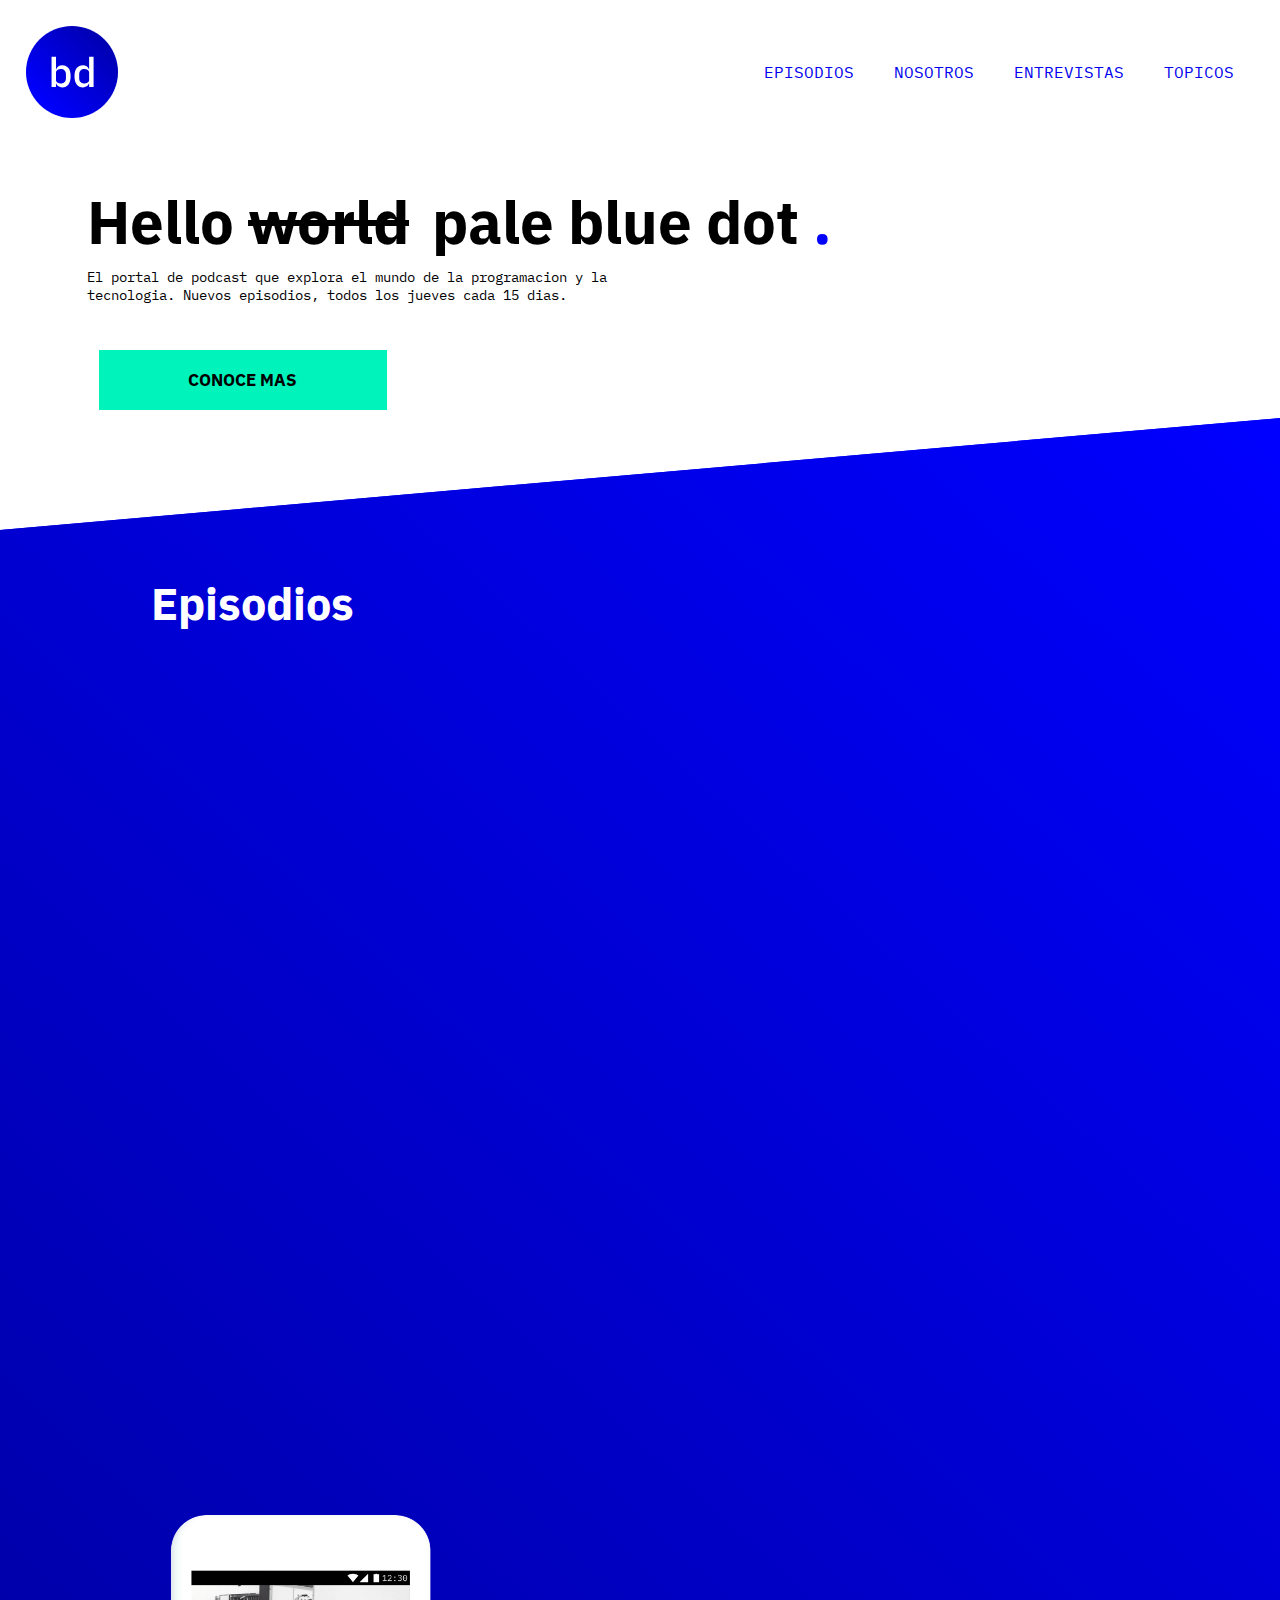
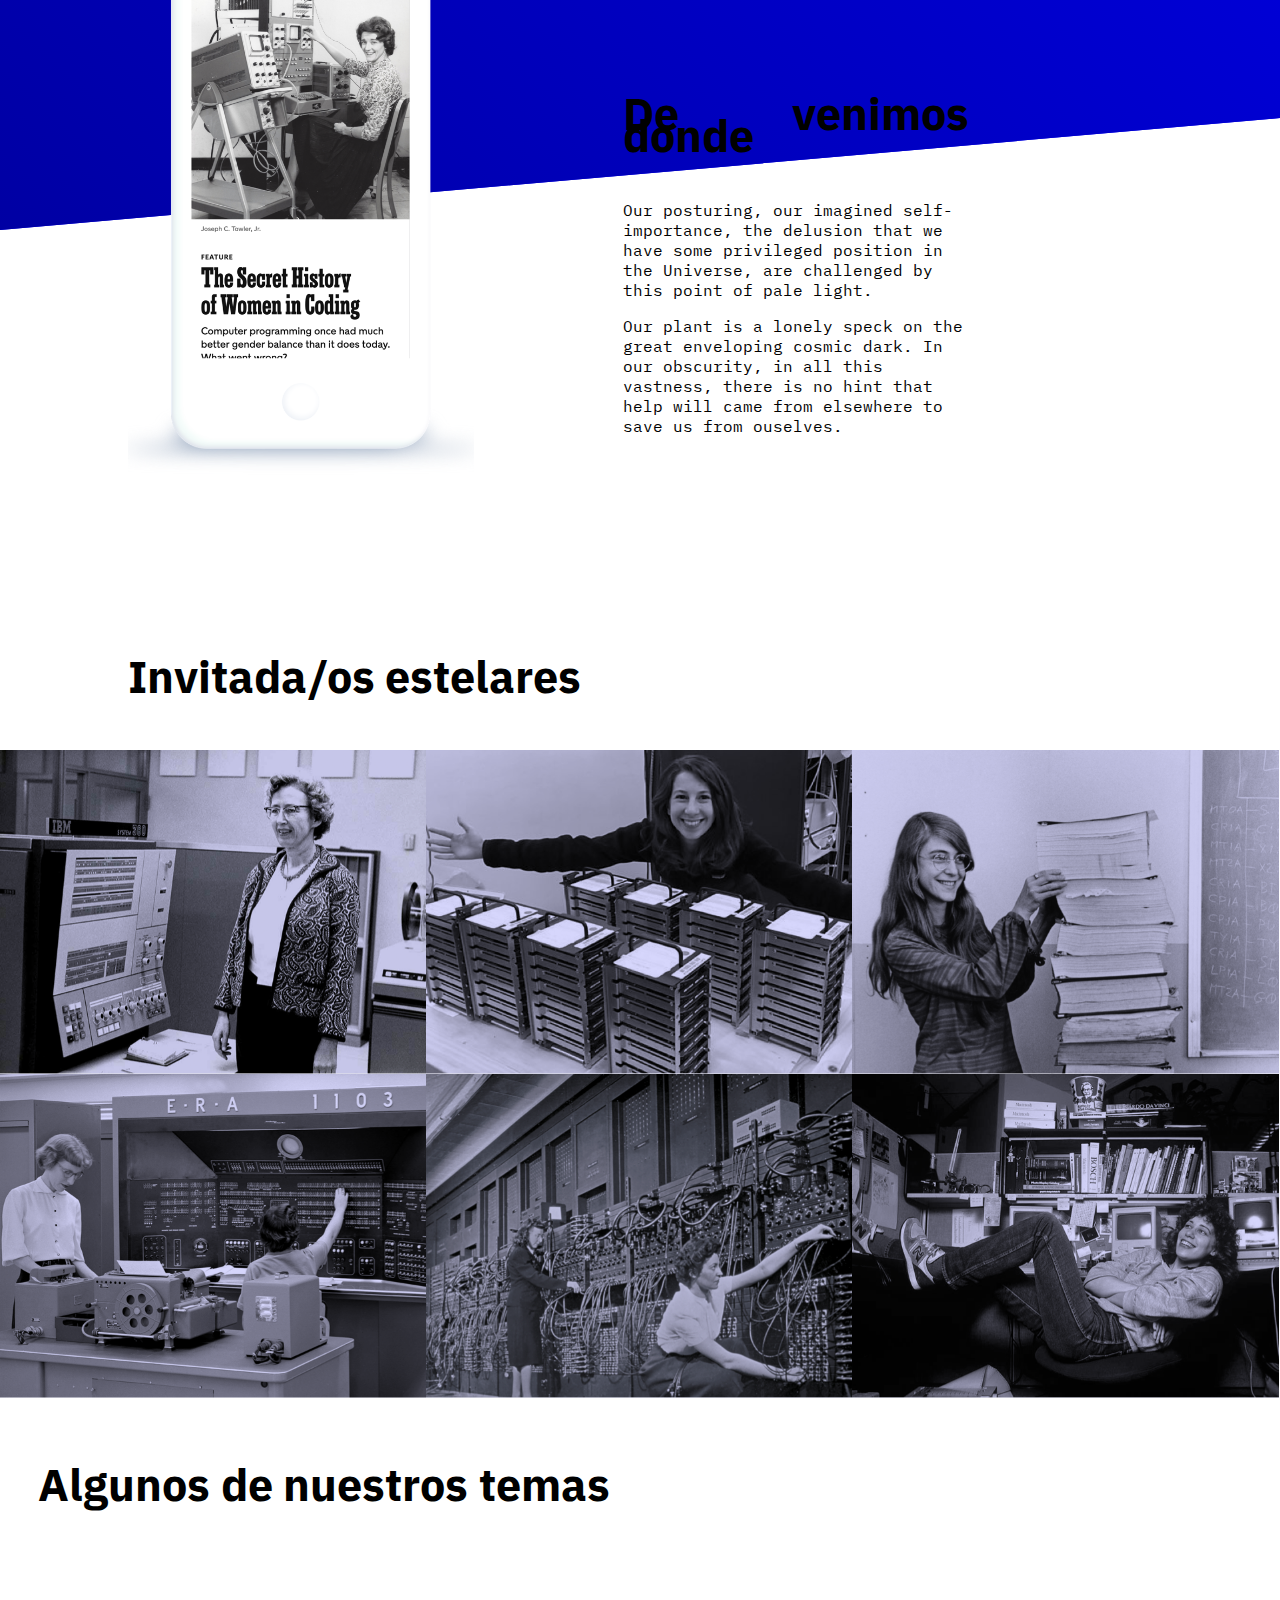
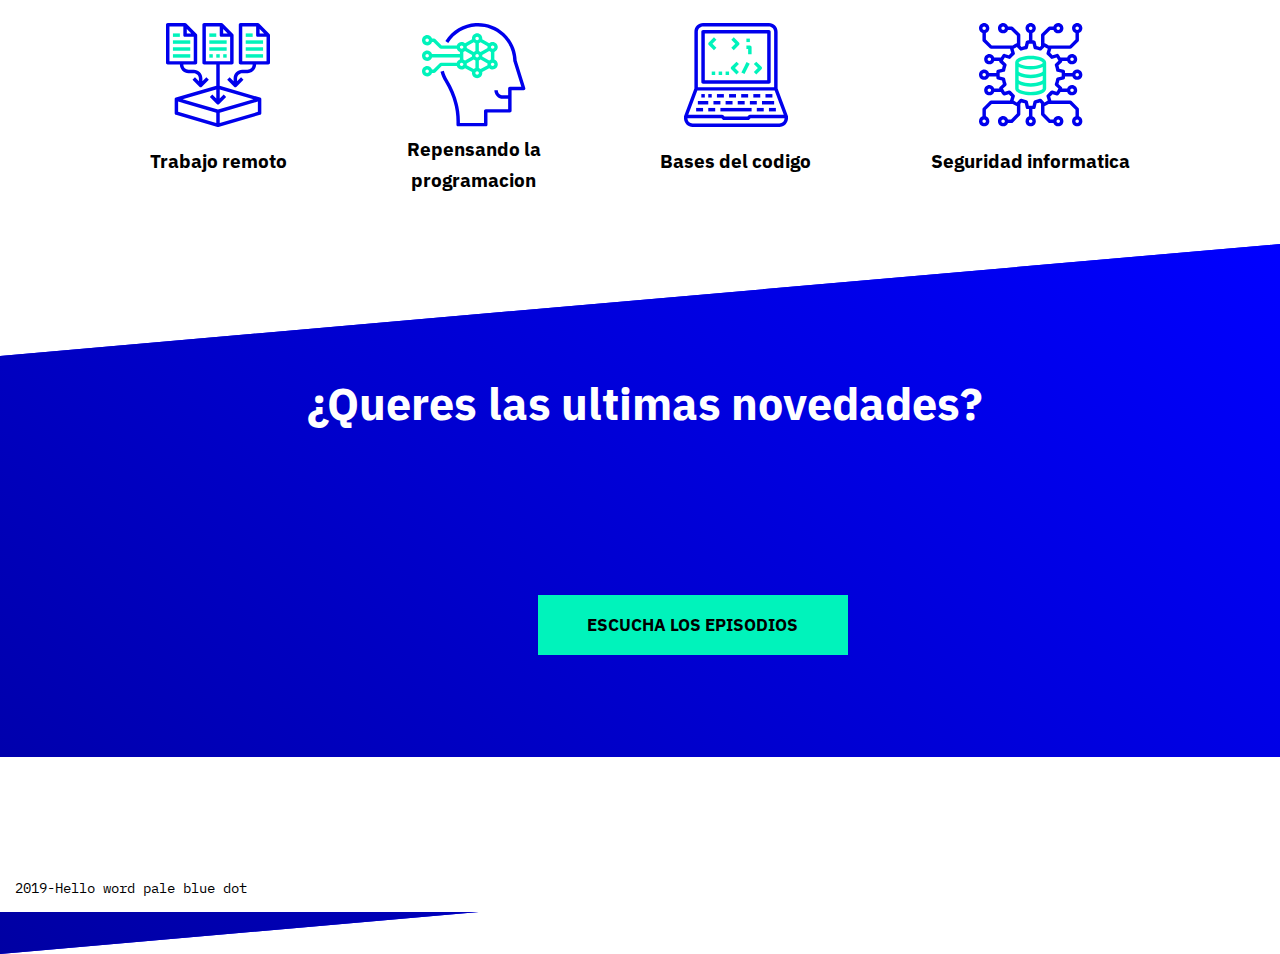
<file: index.html>
<!DOCTYPE html>
<html lang="en">
<head>
    <meta charset="UTF-8">
    <meta name="viewport" content="width=device-width, initial-scale=1.0">
    <meta http-equiv="X-UA-Compatible" content="ie=edge">
    <link rel="stylesheet" href="./styles/style.css"/>
    <script src="./scripts/fontawesome-db12616723.js" crossorigin="anonymous"></script>
    <link href="https://fonts.googleapis.com/css?family=IBM+Plex+Sans&display=swap" rel="stylesheet">
    <link href="https://fonts.googleapis.com/css?family=IBM+Plex+Mono&display=swap" rel="stylesheet">
    <title>Document</title>
</head>
<body>
    <header>
        <nav>
            <input type="checkbox" id="botonmenu">
            <div class="primerbloque">
                <img src="./images/logo.svg" alt="logo" class="logo">
                <div class="segundobloque">
                    <label for="botonmenu"><i class="fas fa-bars" id="hamburguesa"></i></label>
                    <label for="botonmenu"><i class="fas fa-times" id="cruz"></i></label>
                </div>
            </div>
            <ul class="menu">
                <li><a href="#episodios">EPISODIOS</a></li>
                <li><a href="#nosotros">NOSOTROS</a></li>
                <li><a href="#entrevistas">ENTREVISTAS</a></li>
                <li><a href="#topicos">TOPICOS</a></li>
            </ul>
        </nav>
    </header>
    <section class="bloqueuno">
            <div class="primero">
                    <h1 class="titulo" id="p1">Hello <span style="text-decoration: line-through;"> world</span></h1>
                    <h1 class="titulo" id="p2">pale blue dot <span style="color: blue;">.</span></h1>
                 </div>
                    <div class="texto1">
                    <p class="portal">Un podcast que explora el mundo de la programacion. Nuevos episodios, todos los jueves cada 15 dias.
                    </p>
                    </div>
                    <div class="texto1-1">
                        <p>
                            El portal de podcast que explora el mundo de la programacion y la tecnologia. Nuevos episodios, todos los jueves cada 15 dias.
                        </p>
                    </div>
                    <div class="contenedorcuadrado">
                    <div class="cuadrado">
                            <h3>CONOCE MAS</h3>
                         </div> 
                        </div>
    </section>
    <div class="fondo"></div>
    <section id="blockepisodios" class="episodios">
            <h2 class="subtitulos" id="episodios">Episodios</h2>
            <div class="spotify">
                    <iframe src="https://open.spotify.com/embed-podcast/episode/7AZZy2nJ4R9ZndHW0h2yxt"></iframe>
                    <iframe src="https://open.spotify.com/embed-podcast/show/4kYCRYJ3yK5DQbP5tbfZby"></iframe>
                    <iframe src="https://open.spotify.com/embed-podcast/show/5JxcIaIkN8zx3Zy7yD9snv"></iframe>
                    <iframe src="https://open.spotify.com/embed-podcast/show/2Iibd5A6R7mxkCm4NwNmUn"></iframe>
                  
            </div>
    </section>
    <section class="telefono">
            <div class="phone">
                <img src="./images/phone.png" alt="phone">
            </div>
            <div class="textphone" id="nosotros">
                <div class="donde">
                <h2 class="subtitulos" id="nos1">De donde</h2>  
                <h2 class="subtitulos" id="nos2">venimos</h2>
             </div>
               <div class="texto2">
                <p class="subtexto1">Our posturing, our imagined self-importance, the delusion that we have some privileged position in the Universe, are challenged by this point of pale light.</p>
                <p class="subtexto2">Our plant is a lonely speck on the great enveloping cosmic dark. In our obscurity, in all this vastness, there is no hint that help will came from elsewhere to save us from ouselves.</p>
               </div> 
            </div>
    </section>
    <div id="entrevistas" class="invitados">
        <h2 class="subtitulos" id="inv1">Invitada/os</h2>
        <h2 class="subtitulos" id="inv2">estelares</h2>
    </div>
    <section class="img-invitadas">
        <img src="images/grace-hopper.png" alt="grace-hopper">
        <img src="images/Katie-Bouman.png" alt="katie-bouman">
        <img src="images/Margaret_Hamilton.png" alt="margaret-hamilton">
        <img src="images/An-ERA-Univac-1103-computer-in-the-1950s.png" alt="computer-in-1050"> 
        <img src="images/Computer-operators-with-an-Eniac—the-world’s-first-programmable-general-purpose-computer.png" alt="first-programable-computer">
        <img src="images/susan-kare.png" alt="susan-kare">

    </section>
    
    <div id="topicos" class="topicos">
        <h2 class="subtitulos" id="top1">Algunos de</h2> 
        <h2 class="subtitulos" id="top2">nuestros temas</h2>
    </div>
    <section class="img-temas">
            <div>
                    <img src="images/icon1.svg" class="icon1" alt="trabajo-remoto">
                    <h3>Trabajo remoto</h3>
               </div>
                <div>
                    <img src="images/icon2.svg" class="icon2" alt="programacion">
                    <h3 class="repensando">Repensando la</h3> 
                    <h3>programacion</h3>
                </div>
                <div>
                    <img src="images/icon3.svg" class="icon3" alt="codigo">
                    <h3>Bases del codigo</h3>
             </div>
             <div>
                <img src="images/icon4.svg" class="icon4" alt="seguridad-informatica">
                <h3>Seguridad informatica</h3>
            </div>

    </section>
    <div class="fondo2"></div>
    <section class="ultimasnovedades">
        <h2 class="novedades">¿Queres las</h2> 
        <h2 class="novedades">ultimas</h2> 
        <h2 class="novedades">novedades?</h2>
    </section>
    <div class="cuadrado" id="cuadrado2">
            <h3>ESCUCHA LOS EPISODIOS </h3>
    </div>
    <footer>
        <div class="foot1">
        <div class="copyright">
            <i class="far fa-copyright"></i>
         </div>
        <div class="texto3">
            <p class="hello">2019-Hello word pale blue dot</p>
         </div>
         </div>
        <div class="font">
        <a href="https://www.spotify.com/ar/"><i class="fab fa-spotify"></i></a>
        <a href="https://www.instagram.com/"><i class="fab fa-instagram"></i></a>
        <a href="https://twitter.com/"><i class="fab fa-twitter"></i></a>
        <a href="https://www.facebook.com/"><i class="fab fa-facebook"></i></a>
        <a href="https://telegram.org/"><i class="fab fa-telegram"></i></a>
    </div>
    </footer>
        
    
      
</body>
</html>
</file>
<file: styles/style.css>
body h1,
body h2,
body h3, body .telefono .textphone .donde {
  font-family: "IBM Plex Sans"; }

body p,
body a, body nav #botonmenu:checked ~ .menu li a {
  font-family: "IBM Plex Mono"; }

body {
  margin: 0%; }
  body nav {
    margin: 2%; }
    body nav .primerbloque {
      display: flex;
      justify-content: space-between; }
    body nav #botonmenu,
    body nav .menu,
    body nav #cruz {
      display: none; }
    body nav #botonmenu:checked ~ .primerbloque .segundobloque #hamburguesa {
      display: none; }
    body nav #botonmenu:checked ~ .primerbloque .segundobloque #cruz {
      display: block; }
    body nav #botonmenu:checked ~ .menu {
      display: block;
      background: blue; }
      body nav #botonmenu:checked ~ .menu li {
        list-style: none;
        margin: 20px; }
        body nav #botonmenu:checked ~ .menu li a {
          color: white;
          text-decoration: none; }
  body .primero {
    display: flex;
    flex-direction: column;
    line-height: 0px; }
  body .texto1-1 {
    display: none; }
  body .titulo {
    margin-bottom: 0;
    font-size: 45px;
    margin-left: 2%; }
  body .portal {
    font-size: 14px;
    margin: 10% 2%; }
  body .contenedorcuadrado {
    margin: 3%; }
    body .contenedorcuadrado .cuadrado {
      background: #00f3bb;
      display: flex;
      flex-direction: column;
      height: 60px;
      justify-content: center;
      text-align: center;
      width: 288px; }
      body .contenedorcuadrado .cuadrado:hover {
        background: linear-gradient(225deg, #0000fe 0%, #00f0b8 100%);
        color: white; }
      body .contenedorcuadrado .cuadrado h3 {
        font-size: 17px; }
  body .fondo {
    background: blue linear-gradient(225deg, #0000ff 0%, #0000a3 100%);
    height: 1020px;
    margin-top: 10%;
    position: absolute;
    transform: skewY(175deg);
    width: 100%;
    z-index: -2; }
  body .episodios {
    display: flex;
    flex-direction: column;
    margin-left: 2%; }
    body .episodios h2 {
      color: white;
      margin-top: 25%; }
    body .episodios .spotify {
      margin-left: 10px; }
      body .episodios .spotify iframe {
        border: none;
        height: 200px; }
  body .telefono .phone img {
    width: 100%; }
  body .telefono .textphone {
    display: flex;
    flex-direction: column;
    margin: 2%; }
    body .telefono .textphone .donde {
      line-height: 0.5; }
  body #entrevistas {
    line-height: 0.5;
    margin: 2%; }
  body .img-invitadas {
    display: flex;
    flex-direction: column;
    line-height: 0%;
    padding: 0%;
    width: 100%; }
    body .img-invitadas img {
      display: block;
      width: 100%; }
  body .topicos {
    line-height: 0.5;
    margin: 2%; }
  body .img-temas {
    margin: 15%;
    text-align: center; }
    body .img-temas div {
      margin-top: 30%; }
      body .img-temas div .repensando {
        line-height: 0; }
  body .fondo2 {
    background: blue linear-gradient(225deg, #0000ff 0%, #0000a3 100%);
    height: 400px;
    position: absolute;
    transform: skewY(175deg);
    width: 100%;
    z-index: -2; }
  body .ultimasnovedades {
    align-items: center;
    color: white;
    display: flex;
    flex-direction: column;
    line-height: 0%;
    margin: 25%; }
  body #cuadrado2 {
    background: #00f3bb;
    display: flex;
    flex-direction: column;
    height: 60px;
    justify-content: center;
    margin: 8%;
    text-align: center;
    width: 288px; }
    body #cuadrado2:hover {
      background: linear-gradient(225deg, #0000fe 0%, #00f0b8 100%);
      color: white; }
    body #cuadrado2 h3 {
      font-size: 17px; }
  body footer {
    background: white;
    display: flex;
    flex-direction: column;
    text-align: center; }
    body footer .texto3 .hello {
      display: inline-block;
      font-size: 14px;
      margin: 0%; }
    body footer .foot1 {
      display: flex;
      flex-direction: row;
      justify-content: center;
      margin: 5%; }
      body footer .foot1 .copyright {
        margin: 0; }
    body footer .font {
      display: flex;
      justify-content: space-around;
      margin: 3%;
      margin-bottom: 10%; }
      body footer .font a {
        color: black; }
        body footer .font a:hover {
          color: #00f3bb; }

body h1,
body h2,
body h3, body .telefono .textphone .donde {
  font-family: "IBM Plex Sans"; }

body p,
body a, body nav #botonmenu:checked ~ .menu li a {
  font-family: "IBM Plex Mono"; }

body {
  margin: 0%; }
  body nav {
    margin: 2%; }
    body nav .primerbloque {
      display: flex;
      justify-content: space-between; }
    body nav #botonmenu,
    body nav .menu,
    body nav #cruz {
      display: none; }
    body nav #botonmenu:checked ~ .primerbloque .segundobloque #hamburguesa {
      display: none; }
    body nav #botonmenu:checked ~ .primerbloque .segundobloque #cruz {
      display: block; }
    body nav #botonmenu:checked ~ .menu {
      display: block;
      background: blue; }
      body nav #botonmenu:checked ~ .menu li {
        list-style: none;
        margin: 20px; }
        body nav #botonmenu:checked ~ .menu li a {
          color: white;
          text-decoration: none; }
  body .primero {
    display: flex;
    flex-direction: column;
    line-height: 0px; }
  body .texto1-1 {
    display: none; }
  body .titulo {
    margin-bottom: 0;
    font-size: 45px;
    margin-left: 2%; }
  body .portal {
    font-size: 14px;
    margin: 10% 2%; }
  body .contenedorcuadrado {
    margin: 3%; }
    body .contenedorcuadrado .cuadrado {
      background: #00f3bb;
      display: flex;
      flex-direction: column;
      height: 60px;
      justify-content: center;
      text-align: center;
      width: 288px; }
      body .contenedorcuadrado .cuadrado:hover {
        background: linear-gradient(225deg, #0000fe 0%, #00f0b8 100%);
        color: white; }
      body .contenedorcuadrado .cuadrado h3 {
        font-size: 17px; }
  body .fondo {
    background: blue linear-gradient(225deg, #0000ff 0%, #0000a3 100%);
    height: 1020px;
    margin-top: 10%;
    position: absolute;
    transform: skewY(175deg);
    width: 100%;
    z-index: -2; }
  body .episodios {
    display: flex;
    flex-direction: column;
    margin-left: 2%; }
    body .episodios h2 {
      color: white;
      margin-top: 25%; }
    body .episodios .spotify {
      margin-left: 10px; }
      body .episodios .spotify iframe {
        border: none;
        height: 200px; }
  body .telefono .phone img {
    width: 100%; }
  body .telefono .textphone {
    display: flex;
    flex-direction: column;
    margin: 2%; }
    body .telefono .textphone .donde {
      line-height: 0.5; }
  body #entrevistas {
    line-height: 0.5;
    margin: 2%; }
  body .img-invitadas {
    display: flex;
    flex-direction: column;
    line-height: 0%;
    padding: 0%;
    width: 100%; }
    body .img-invitadas img {
      display: block;
      width: 100%; }
  body .topicos {
    line-height: 0.5;
    margin: 2%; }
  body .img-temas {
    margin: 15%;
    text-align: center; }
    body .img-temas div {
      margin-top: 30%; }
      body .img-temas div .repensando {
        line-height: 0; }
  body .fondo2 {
    background: blue linear-gradient(225deg, #0000ff 0%, #0000a3 100%);
    height: 400px;
    position: absolute;
    transform: skewY(175deg);
    width: 100%;
    z-index: -2; }
  body .ultimasnovedades {
    align-items: center;
    color: white;
    display: flex;
    flex-direction: column;
    line-height: 0%;
    margin: 25%; }
  body #cuadrado2 {
    background: #00f3bb;
    display: flex;
    flex-direction: column;
    height: 60px;
    justify-content: center;
    margin: 8%;
    text-align: center;
    width: 288px; }
    body #cuadrado2:hover {
      background: linear-gradient(225deg, #0000fe 0%, #00f0b8 100%);
      color: white; }
    body #cuadrado2 h3 {
      font-size: 17px; }
  body footer {
    background: white;
    display: flex;
    flex-direction: column;
    text-align: center; }
    body footer .texto3 .hello {
      display: inline-block;
      font-size: 14px;
      margin: 0%; }
    body footer .foot1 {
      display: flex;
      flex-direction: row;
      justify-content: center;
      margin: 5%; }
      body footer .foot1 .copyright {
        margin: 0; }
    body footer .font {
      display: flex;
      justify-content: space-around;
      margin: 3%;
      margin-bottom: 10%; }
      body footer .font a {
        color: black; }
        body footer .font a:hover {
          color: #00f3bb; }

@media (min-width: 896px) {
  body {
    margin: 0%; }
    body nav {
      display: flex;
      justify-content: space-between; }
      body nav .primerbloque {
        display: flex;
        justify-content: space-between; }
      body nav #botonmenu,
      body nav #cruz,
      body nav #hamburguesa {
        display: none; }
      body nav .menu {
        color: black;
        display: flex; }
        body nav .menu li {
          list-style: none;
          margin: 20px; }
          body nav .menu li a {
            text-decoration: none; }
            body nav .menu li a:hover {
              color: #00f3bb;
              text-decoration-line: line-through; }
            body nav .menu li a:active {
              color: grey;
              text-decoration-line: line-through; }
    body .bloqueuno {
      margin: 5%; }
      body .bloqueuno .primero {
        flex-direction: row; }
        body .bloqueuno .primero .titulo {
          font-size: 60px; }
      body .bloqueuno .texto1 {
        display: none; }
      body .bloqueuno .texto1-1 {
        display: block;
        font-size: 14px;
        margin: 4% 2%;
        width: 595px; }
    body .fondo {
      height: 1300px;
      margin-top: 0%; }
    body .episodios h2 {
      font-size: 45px;
      margin-left: 10%;
      margin-top: 8%; }
    body .episodios .spotify {
      display: grid;
      grid-template-columns: 50% 50%;
      grid-template-rows: 50% 50% 70px;
      justify-content: space-between;
      margin: 3%; }
      body .episodios .spotify iframe {
        height: 232px;
        margin: 10%;
        width: 550px; }
    body .telefono {
      display: flex;
      margin-left: 10%; }
      body .telefono .phone {
        width: 30%; }
      body .telefono .textphone {
        padding: 8%;
        width: 30%;
        margin: 5%; }
        body .telefono .textphone .donde {
          display: flex;
          margin: 0%; }
          body .telefono .textphone .donde #nos1 {
            font-size: 45px; }
          body .telefono .textphone .donde #nos2 {
            font-size: 45px;
            margin-left: 10px; }
    body #entrevistas {
      display: flex;
      margin-left: 10%; }
      body #entrevistas #inv1 {
        font-size: 45px; }
      body #entrevistas #inv2 {
        font-size: 45px;
        margin-left: 10px; }
    body .img-invitadas {
      display: flex;
      flex-flow: wrap; }
      body .img-invitadas img {
        width: 33.3%; }
    body .topicos {
      display: flex;
      margin: 3%; }
      body .topicos #top1 {
        font-size: 45px; }
      body .topicos #top2 {
        font-size: 45px;
        margin-left: 10px; }
    body .img-temas {
      display: flex;
      justify-content: space-around;
      margin: 7%; }
      body .img-temas div {
        margin: 0%; }
    body .fondo2 {
      height: 598px;
      width: 100%; }
    body .ultimasnovedades {
      display: flex;
      flex-direction: row;
      justify-content: center;
      margin: 15%; }
      body .ultimasnovedades .novedades {
        font-size: 45px;
        margin: 0%;
        margin-left: 10px; }
    body #cuadrado2 {
      margin-left: 42%;
      width: 310px; }
    body footer {
      align-items: flex-end;
      display: flex;
      flex-direction: row;
      height: 155px;
      justify-content: space-between; }
      body footer .foot1 {
        display: flex;
        flex-direction: row;
        justify-content: center;
        margin: 15px; }
      body footer .font {
        letter-spacing: 20px;
        margin: 20px; } }

/*# sourceMappingURL=style.css.map */
</file>
